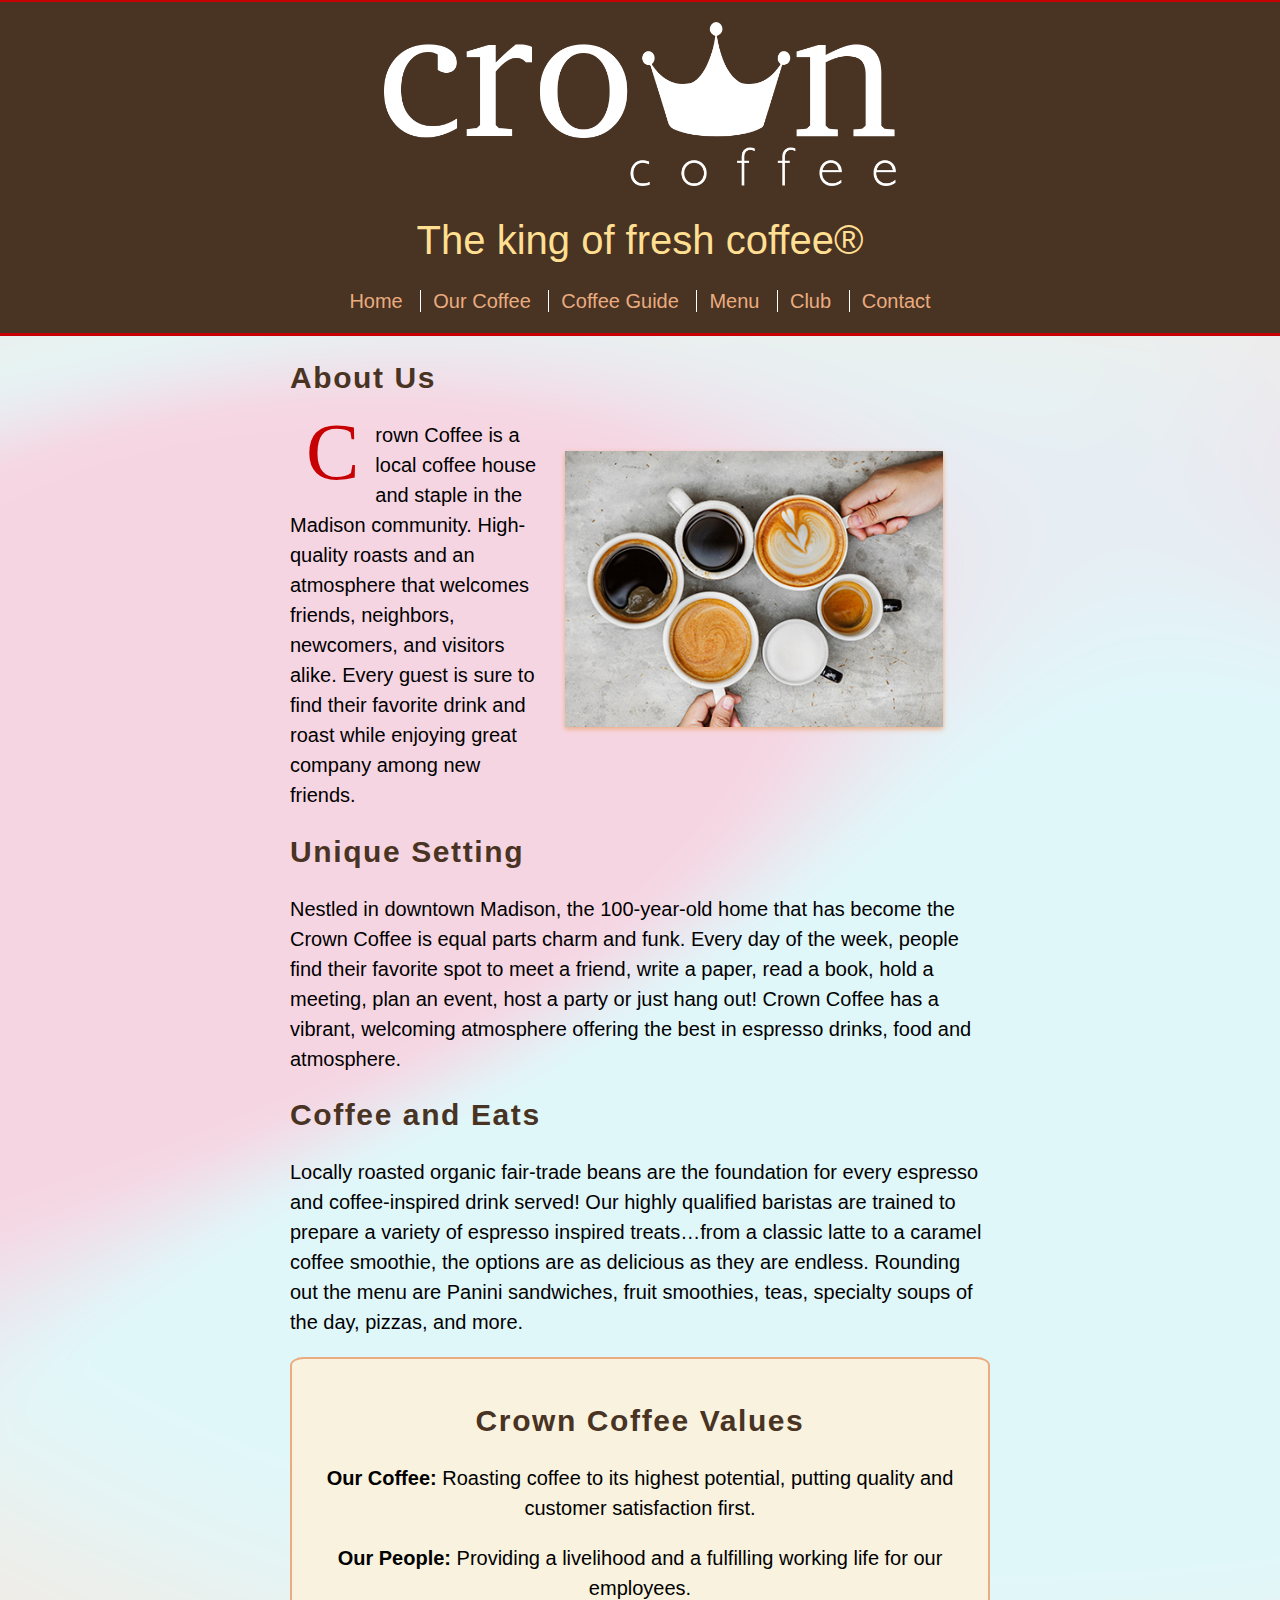
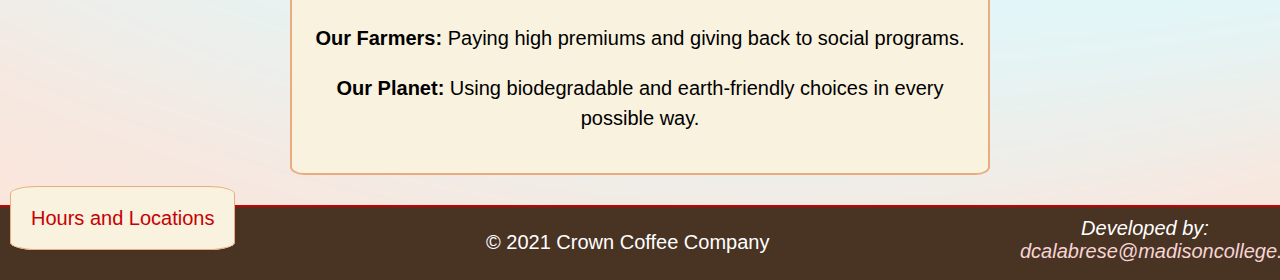
<file: index.html>
<!DOCTYPE html>
<!--
Author: David Calabrese
Date: 01/20/2021
-->
<!-- prettier-ignore -->
<html lang="en">
    <head>
        <meta charset="utf-8" />
        <link rel="stylesheet" href="styleSheets/main.css" />
        <link rel="stylesheet" href="styleSheets/index.css" />
        <title>Crown Coffee</title>
    </head>

    <body>

        <header>
            <img src="images/crownCoffeeLogo_white.png" alt="Crown Coffee Logo" />
            <h1>The king of fresh coffee&reg;</h1>

            <nav>
                <a href="index.html">Home</a>  
                <a href="coffee.html">Our Coffee</a>  
                <a href="coffeeguide.html">Coffee Guide</a>  
                <a href="menu.html">Menu</a>  
                <a href="club.html">Club</a> 
                <a href="contact.html">Contact</a>
            </nav>
        </header>

        <main>

            <div class="image-frame">
                <img src="images/coffeeMugs.jpg" alt="coffee mugs" />
            </div>

            <article>
                <h2>About Us</h2>
                <p class="lead"> Crown Coffee is a local coffee house and staple in the Madison community. High-quality roasts and an atmosphere that welcomes friends, neighbors, newcomers, and visitors alike. Every guest is sure to find their favorite drink and roast while enjoying great company among new
                    friends.</p>
            </article>

            <article>
                <h2>Unique Setting</h2>
                <p> Nestled in downtown Madison, the 100-year-old home that has become the Crown Coffee is equal parts charm and funk. Every day of the week, people find their favorite spot to meet a friend, write a paper, read a book, hold a meeting, plan an event, host a party or just hang out! Crown Coffee has a vibrant, welcoming atmosphere offering the best in espresso drinks, food and atmosphere.</p>
            </article>

            <article>
                <h2>Coffee and Eats</h2>
                <p> Locally roasted organic fair-trade beans are the foundation for every espresso and coffee-inspired drink served! Our highly qualified baristas are trained to prepare a variety of espresso inspired treats…from a classic latte to a caramel coffee smoothie, the options are as delicious as they are endless. Rounding out the menu are Panini sandwiches, fruit smoothies, teas, specialty soups of the day, pizzas, and more.</p>
            </article>

            <aside id="values">
                <h2>Crown Coffee Values</h2>
                <p><strong>Our Coffee:</strong> Roasting coffee to its highest potential, putting quality and customer satisfaction first.</p>
                <p><strong>Our People:</strong> Providing a livelihood and a fulfilling working life for our employees.</p>
                <p><strong>Our Farmers:</strong> Paying high premiums and giving back to social programs.</p>
                <p><strong>Our Planet:</strong> Using biodegradable and earth-friendly choices in every possible way.</p>
            </aside>
        </main>

        <footer>
            
          <div id="hours-box">
            <a href="contact.html" id="hours">Hours and Locations</a>
          </div>
          <p>&copy; 2021 Crown Coffee Company</p>
          <address>Developed by:
              <a href="mailto:dcalabrese@madisoncollege.edu">
                  dcalabrese@madisoncollege.edu</a>
          </address>
        </footer>
    </body>
</html>
</file>
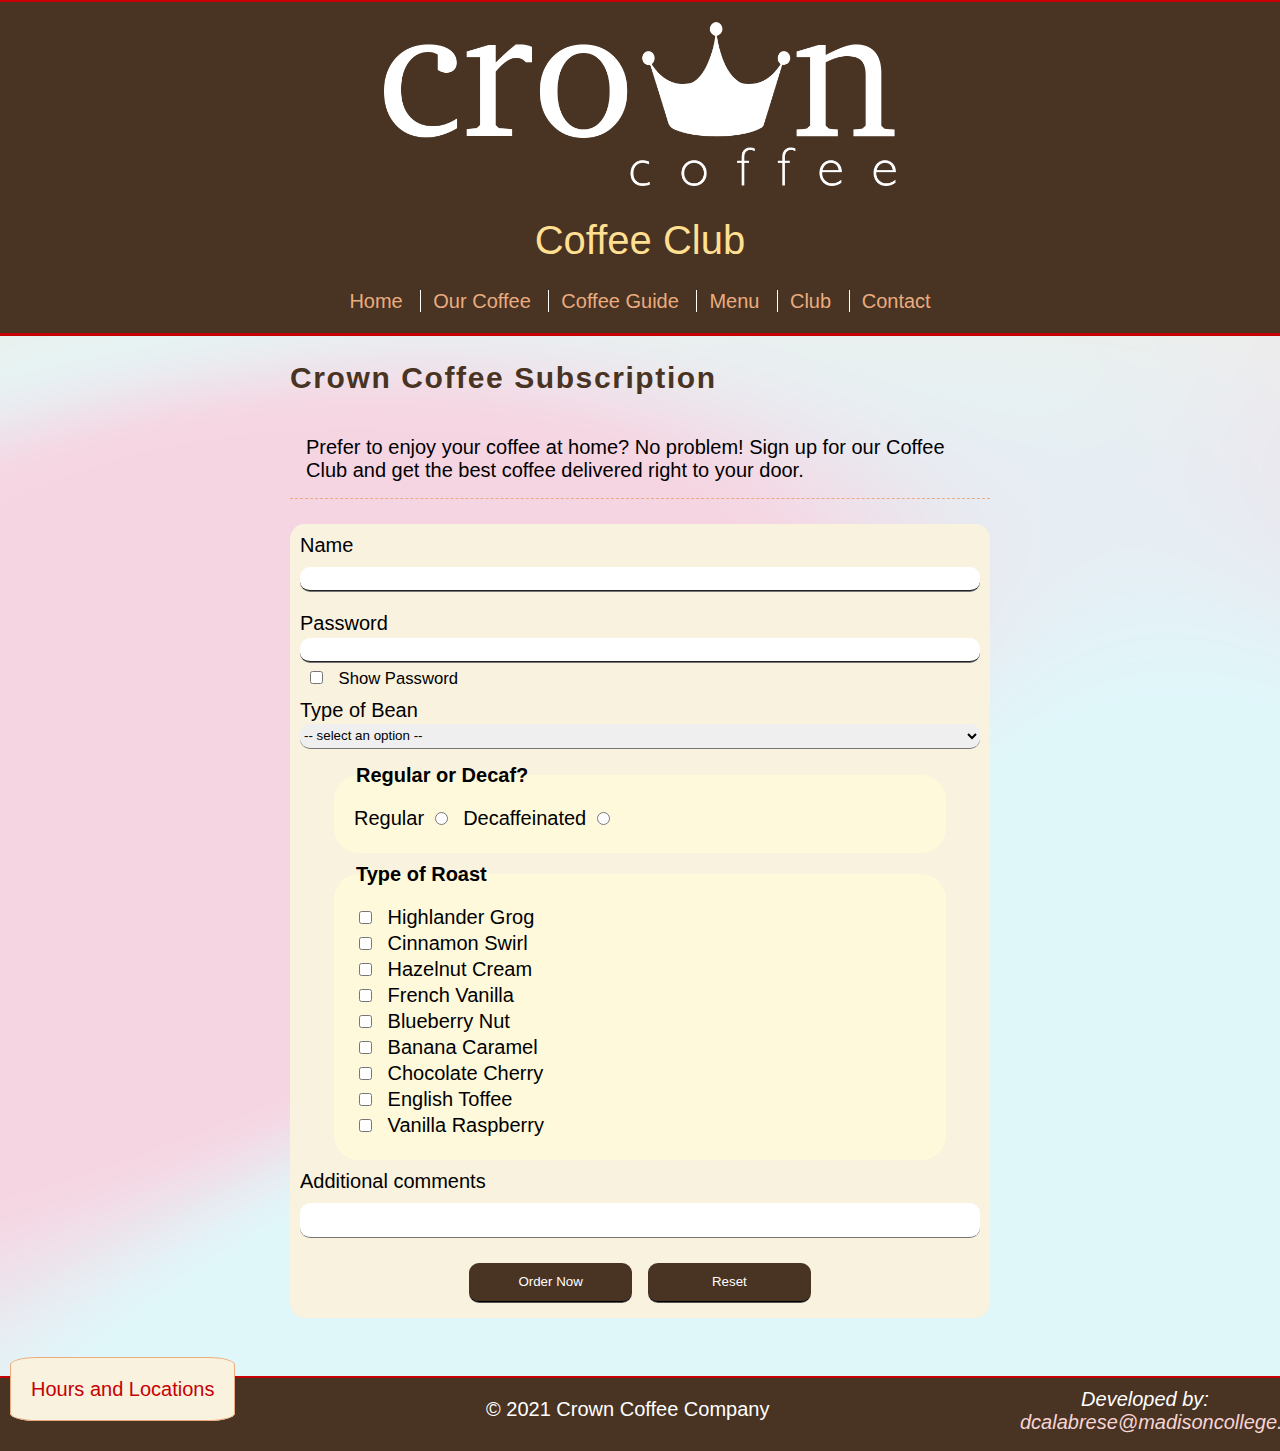
<file: club.html>
<!DOCTYPE html>
<!--
Author: David Calabrese
Date: 01/20/2021
-->
<!-- prettier-ignore -->
<html lang="en">
    <head>
        <meta charset="utf-8" />
        <link rel="stylesheet" href="styleSheets/utilities.css" />
        <link rel="stylesheet" href="styleSheets/main.css" />
        <link rel="stylesheet" href="styleSheets/club.css" />
        <script src="js/script.js"></script>
        <title>Join Our Coffee Club</title>
    </head>

    <body>

        <header>
            <img
                src="images/crownCoffeeLogo_white.png"
                alt="Crown Coffee Logo"/>
            <h1>Coffee Club</h1>

            <nav>
                <a href="index.html">Home</a> 
                <a href="coffee.html">Our Coffee</a> 
                <a href="coffeeguide.html">Coffee Guide</a> 
                <a href="menu.html">Menu</a> 
                <a href="club.html">Club</a> 
                <a href="contact.html">Contact</a>
            </nav>
        </header>

        <main>

            <section>
                <h2>Crown Coffee Subscription</h2>
                <p> Prefer to enjoy your coffee at home? No problem! Sign up for
                    our Coffee Club and get the best coffee delivered right to
                    your door.</p>
            </section>
            <form   action="http://itins3.madisoncollege.edu/echo.php"
                    method="post"
                    class="form">
                <label>Name
                    <input  type="text"
                            id="name"
                            name="name"
                            class="input"
                            required
                            autocomplete="off"/>
                </label>
                <label>Password
                    <input  type="password"
                            name="password"
                            class="input"
                            id="password"
                            minlength="8"
                            maxlength="25"
                            required
                            autocomplete="off"/>
                </label>
                <label>
                    <input  type="checkbox"
                            onclick="togglePasswordVisibility()"
                            id="toggle" /> <small>Show Password</small><br/>
                </label>
                <label>Type of Bean
                    <select name="bean-type">
                        <option disabled selected value>
                            -- select an option --
                        </option>
                        <option value="grounds">Grounds</option>
                        <option value="whole">Whole</option>
                        <option value="rounds">Rounds</option>
                    </select>
                </label>

                <fieldset>
                    <legend>Regular or Decaf?</legend>
                    <label>Regular
                        <input  type="radio"
                                name="reg-decaf"
                                value="regular"/>
                    </label>
                    <label>Decaffeinated
                        <input  type="radio"
                                name="reg-decaf"
                                value="decaf"/>
                    </label>
                </fieldset>

                <fieldset>
                    <legend>Type of Roast</legend>
                    <label>
                        <input  type="checkbox"
                                name="roast-type-1"
                                value="highlander-grog"/>
                                Highlander Grog
                    </label><br />
                    <label>
                        <input  type="checkbox"
                                name="roast-type-2"
                                value="cinnamon-swirl"/>
                                Cinnamon Swirl
                    </label><br />
                    <label>
                        <input  type="checkbox"
                                name="roast-type-3"
                                value="hazelnut-cream"/>
                                Hazelnut Cream
                    </label><br />
                    <label>
                        <input  type="checkbox"
                                name="roast-type-4"
                                value="french-vanilla"/>
                                French Vanilla
                    </label><br />
                    <label>
                        <input  type="checkbox"
                                name="roast-type-5"
                                value="blueberry-nut"/>
                                Blueberry Nut
                    </label><br />
                    <label>
                        <input  type="checkbox"
                                name="roast-type-6"
                                value="banana-caramel"/>
                                Banana Caramel
                    </label><br />
                    <label>
                        <input  type="checkbox"
                                name="roast-type-7"
                                value="chocolate-cherry"/>
                                Chocolate Cherry
                    </label><br />
                    <label>
                        <input  type="checkbox"
                                name="roast-type-8"
                                value="english-toffee"/>
                                English Toffee
                    </label><br />
                    <label>
                        <input  type="checkbox"
                                name="roast-type-9"
                                value="vanilla-raspberry"/>
                                Vanilla Raspberry
                    </label><br />
                </fieldset>
                <label>Additional comments
                    <textarea   name="comments"
                                cols="30"
                                rows="2"
                                class="input"
                                placeholder="Please be nice.">
                    </textarea>
                </label>

                <div class="btn-container">
                    <input type="submit" value="Order Now" class="btn" />
                    <input type="reset" value="Reset" class="btn" />
                </div>
            </form><br />
        </main>

        <footer>

            <div id="hours-box">
              <a href="contact.html" id="hours">Hours and Locations</a>
            </div>
            <p>&copy; 2021 Crown Coffee Company</p>
            <address>Developed by:
                <a href="mailto:dcalabrese@madisoncollege.edu">
                    dcalabrese@madisoncollege.edu</a>
            </address>
          </footer>
    </body>
</html>
</file>
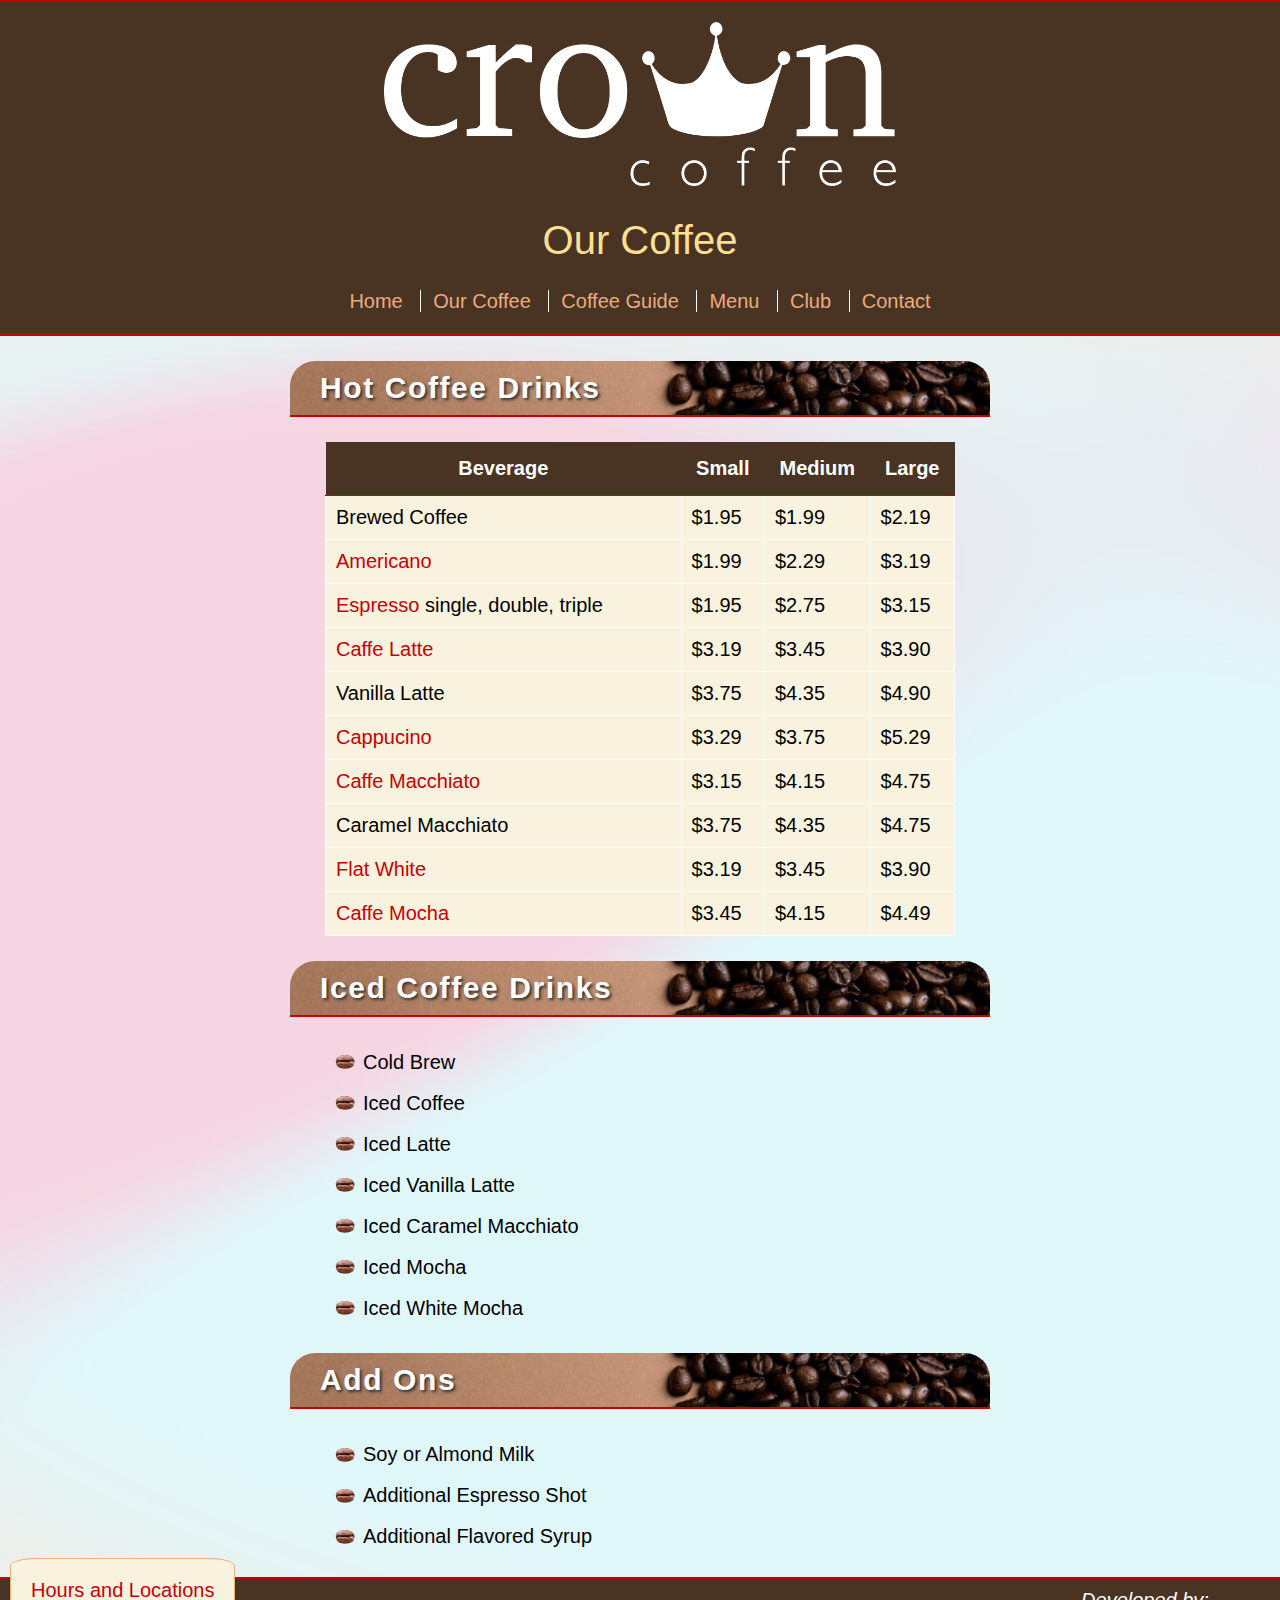
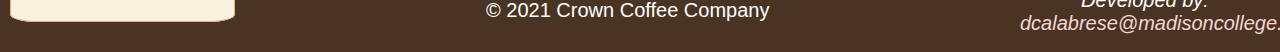
<file: coffee.html>
<!DOCTYPE html>
<!--
Author: David Calabrese
Date: 01/20/2021
-->
<!-- prettier-ignore -->
<html lang="en">

    <head>
        <meta charset="utf-8" />
        <link rel="stylesheet" href="styleSheets/main.css">
        <link rel="stylesheet" href="styleSheets/coffee.css">
        <title>Our Coffee</title>
    </head>

    <body>

        <header>
            <img src="images/crownCoffeeLogo_white.png" alt="Crown Coffee Logo" />
            <h1>Our Coffee</h1>

            <nav>
                <a href="index.html">Home</a> 
                <a href="coffee.html">Our Coffee</a> 
                <a href="coffeeguide.html">Coffee Guide</a> 
                <a href="menu.html">Menu</a> 
                <a href="club.html">Club</a> 
                <a href="contact.html">Contact</a>
            </nav>
        </header>

        <main>

            <section>
                <h2>Hot Coffee Drinks</h2>
                <table>
                    <tr>
                        <th class="beverage">Beverage</th>
                        <th class="size">Small</th>
                        <th class="size">Medium</th>
                        <th class="size large">Large</th>
                    </tr>
                    <tr>
                        <td>Brewed Coffee</td>
                        <td>$1.95</td>
                        <td>$1.99</td>
                        <td>$2.19</td>
                    </tr>
                    <tr>
                        <td><a href="coffeeguide.html#americano">Americano</a></td>
                        <td>$1.99</td>
                        <td>$2.29</td>
                        <td>$3.19</td>
                    </tr>
                    <tr>
                        <td><a href="coffeeguide.html#espresso">Espresso</a> single, double, triple</td>
                        <td>$1.95</td>
                        <td>$2.75</td>
                        <td>$3.15</td>
                    </tr>
                    <tr>
                        <td><a href="coffeeguide.html#caffe-latte">Caffe Latte</a></td>
                        <td>$3.19</td>
                        <td>$3.45</td>
                        <td>$3.90</td>
                    </tr>
                    <tr>
                        <td>Vanilla Latte</td>
                        <td>$3.75</td>
                        <td>$4.35</td>
                        <td>$4.90</td>
                    </tr>
                    <tr>
                        <td><a href="coffeeguide.html#cappuccino">Cappucino</a></td>
                        <td>$3.29</td>
                        <td>$3.75</td>
                        <td>$5.29</td>
                    </tr>
                    <tr>
                        <td><a href="coffeeguide.html#macchiato">Caffe Macchiato</a></td>
                        <td>$3.15</td>
                        <td>$4.15</td>
                        <td>$4.75</td>
                    </tr>
                    <tr>
                        <td>Caramel Macchiato</td>
                        <td>$3.75</td>
                        <td>$4.35</td>
                        <td>$4.75</td>
                    </tr>
                    <tr>
                        <td><a href="coffeeguide.html#flat-white">Flat White</a></td>
                        <td>$3.19</td>
                        <td>$3.45</td>
                        <td>$3.90</td>
                    </tr>
                    <tr>
                        <td><a href="coffeeguide.html#caffe-mocha">Caffe Mocha</a></td>
                        <td>$3.45</td>
                        <td>$4.15</td>
                        <td>$4.49</td>
                    </tr>
                </table>
            </section>

            <section>
                <h2>Iced Coffee Drinks</h2>
                <ul>
                    <li>Cold Brew</li>
                    <li>Iced Coffee</li>
                    <li>Iced Latte</li>
                    <li>Iced Vanilla Latte</li>
                    <li>Iced Caramel Macchiato</li>
                    <li>Iced Mocha</li>
                    <li>Iced White Mocha</li>
                </ul>
            </section>
            
            <section>
                <h2>Add Ons</h2>
                <ul>
                    <li>Soy or Almond Milk</li>
                    <li>Additional Espresso Shot</li>
                    <li>Additional Flavored Syrup</li>
                </ul>
            </section>
        </main>

        <footer>
            
            <div id="hours-box">
              <a href="contact.html" id="hours">Hours and Locations</a>
            </div>
            <p>&copy; 2021 Crown Coffee Company</p>
            <address>Developed by:
                <a href="mailto:dcalabrese@madisoncollege.edu">
                    dcalabrese@madisoncollege.edu</a>
            </address>
          </footer>
    </body>
</html>
</file>
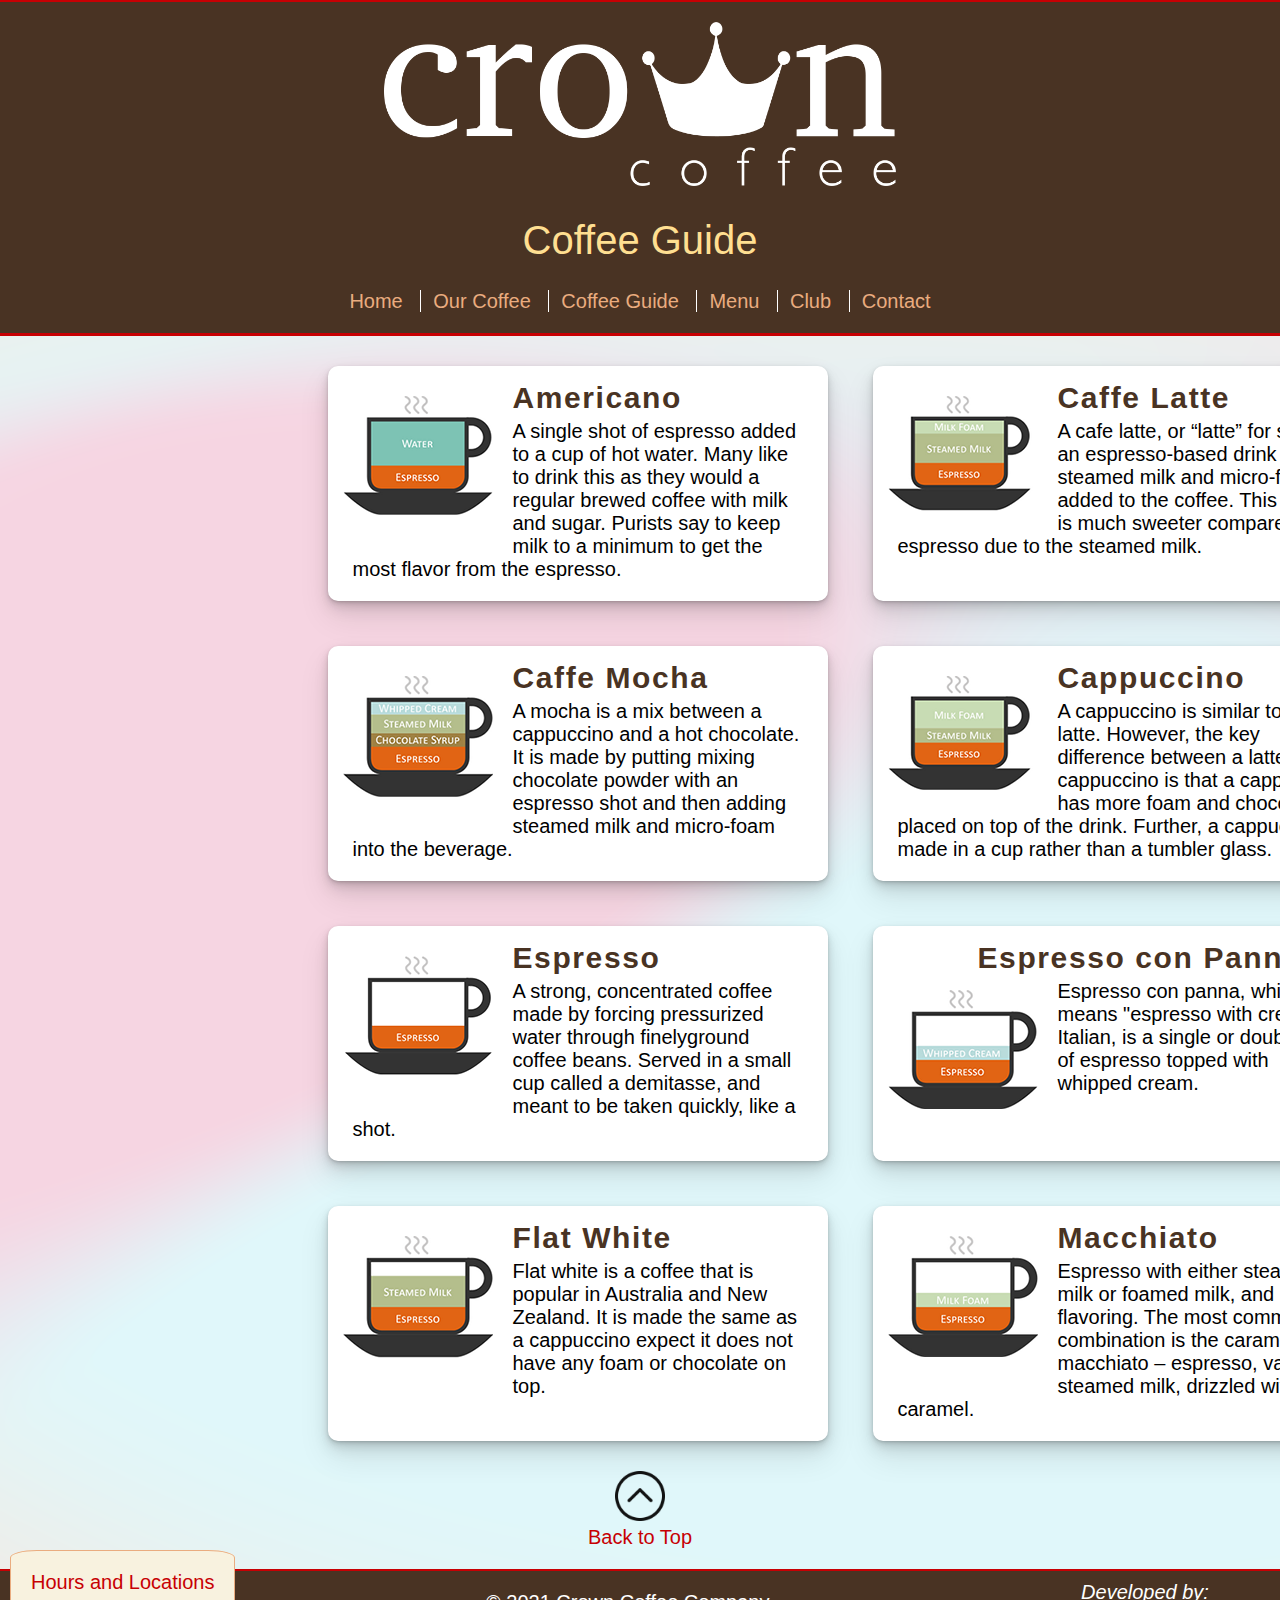
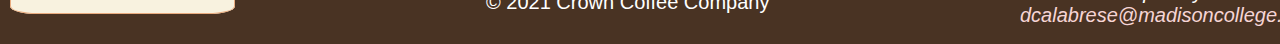
<file: coffeeguide.html>
<!DOCTYPE html>
<!--
Author: David Calabrese
Date: 01/20/2021
-->
<!-- prettier-ignore -->
<html lang="en">
    <head>
        <meta charset="utf-8" />
        <link rel="stylesheet" href="styleSheets/main.css" />
        <link rel="stylesheet" href="styleSheets/coffeeGuide.css" />
        <title>Coffee Guide</title>
    </head>

    <body id="top">

        <header>
            <img src="images/crownCoffeeLogo_white.png" alt="Crown Coffee Logo" />
            <h1>Coffee Guide</h1>

            <nav>
                <a href="index.html">Home</a>  
                <a href="coffee.html">Our Coffee</a>  
                <a href="coffeeguide.html">Coffee Guide</a>  
                <a href="menu.html">Menu</a>  
                <a href="club.html">Club</a> 
                <a href="contact.html">Contact</a>
            </nav>
        </header>

        <main>

            <div class="container">

                <article id="americano">
                    <h2>Americano</h2>
                    <img src="images/americano.png" alt="Americano" />
                    <p>A single shot of espresso added to a cup of hot water. Many like to drink this as they would a regular brewed coffee with milk and sugar. Purists say to keep milk to a minimum to get the most flavor from the espresso.</p>
                </article>

                <article id="caffe-latte">
                    <h2>Caffe Latte</h2>
                    <img src="images/caffeLatte.png" alt="Caffe Latte" />
                    <p>A cafe latte, or “latte” for short, is an espresso-based drink with steamed milk and micro-foam added to the coffee. This coffee is much sweeter compared to espresso due to the steamed milk.</p>
                </article>

                <article id="caffe-mocha">
                    <h2>Caffe Mocha</h2>
                    <img src="images/caffeMocha.png" alt="Caffe Mocha" />
                    <p>A mocha is a mix between a cappuccino and a hot chocolate. It is made by putting mixing chocolate powder with an espresso shot and then adding steamed milk and micro-foam into the beverage.</p>
                </article>

                <article id="cappuccino">
                    <h2>Cappuccino</h2>
                    <img src="images/cappuccino.png" alt="Cappuccino" />
                    <p>A cappuccino is similar to a latte. However, the key difference between a latte and cappuccino is that a cappuccino has more foam and chocolate placed on top of the drink. Further, a cappuccino is made in a cup rather than a tumbler glass.</p>
                </article>

                <article id="espresso">
                    <h2>Espresso</h2>
                    <img src="images/espresso.png" alt="Espresso" />
                    <p>A strong, concentrated coffee made by forcing pressurized water through finelyground coffee beans. Served in a small cup called a demitasse, and meant to be taken quickly, like a shot.</p>
                </article>

                <article id="espresso-con-panna">
                    <h2 id="espresso-con-panna-h2">Espresso con Panna</h2>
                    <img src="images/espressoConPanna.png" 
                         alt="Espresso con Panna" 
                         id="espresso-con-panna-img"/>
                    <p>Espresso con panna, which means "espresso with cream" in Italian, is a single or double shot of espresso topped with whipped cream.</p>
                </article>

                <article id="flat-white">
                    <h2>Flat White</h2>
                    <img src="images/flatWhite.png" alt="Flat White" />
                    <p>Flat white is a coffee that is popular in Australia and New Zealand. It is made the same as a cappuccino expect it does not have any foam or chocolate on top.</p>
                </article>

                <article id="macchiato">
                    <h2>Macchiato</h2>
                    <img src="images/macchiato.png" alt="Macchiato" />
                    <p>Espresso with either steamed milk or foamed milk, and flavoring. The most common combination is the caramel macchiato – espresso, vanilla, steamed milk, drizzled with caramel.</p>
                </article>
             </div> <!--container class -->
                
            <div class="back-to-top">
                <a href="#top" id="back-to-top-button">
                    <img  src="images/backToTop.png" 
                          alt="Back to top arrow" 
                          id="arrow" />
                    <br />Back to Top</a>
            </div>
        </main>

        <footer>
            
            <div id="hours-box">
              <a href="contact.html" id="hours">Hours and Locations</a>
            </div>
            <p>&copy; 2021 Crown Coffee Company</p>
            <address>Developed by:
                <a href="mailto:dcalabrese@madisoncollege.edu">
                    dcalabrese@madisoncollege.edu</a>
            </address>
          </footer>
    </body>
</html>
</file>
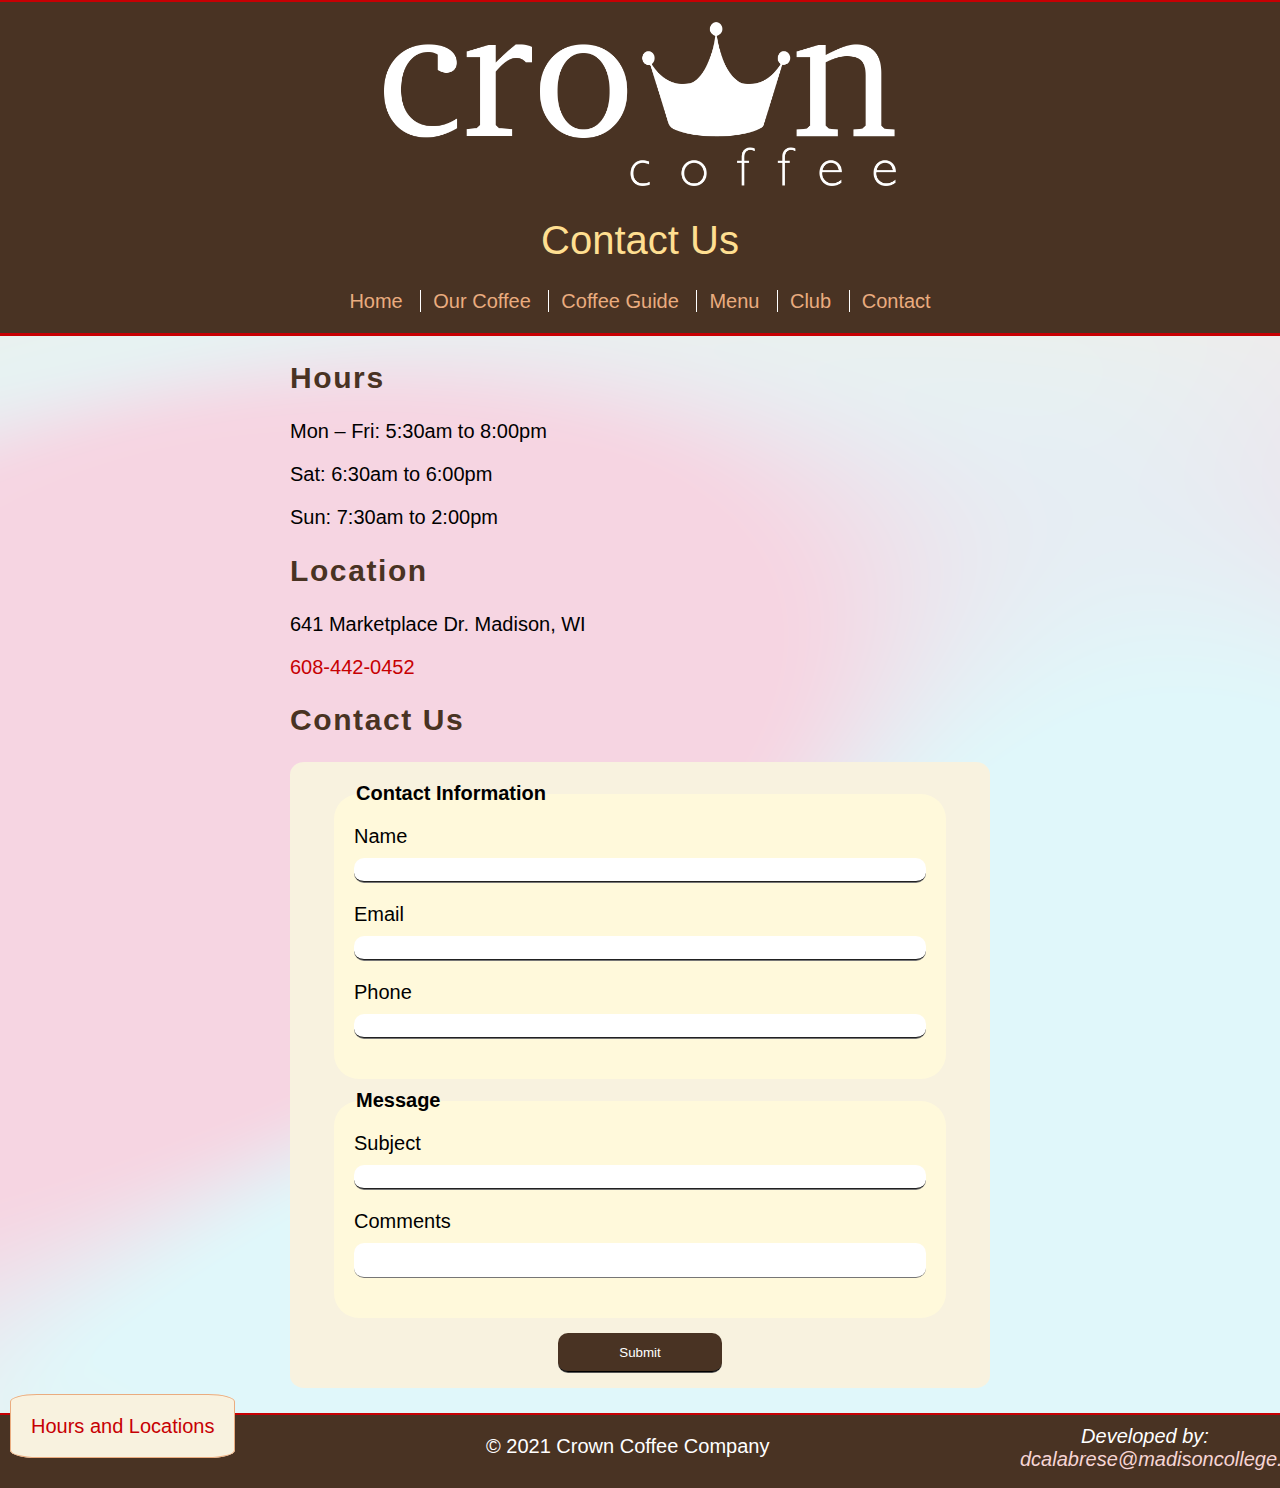
<file: contact.html>
<!DOCTYPE html>
<!--
Author: David Calabrese
Date: 01/20/2021
-->
<!-- prettier-ignore -->
<html lang="en">
    <head>
        <meta charset="utf-8" />
        <link rel="stylesheet" href="styleSheets/utilities.css" />
        <link rel="stylesheet" href="styleSheets/main.css" />
        <link rel="stylesheet" href="styleSheets/contact.css" />
        <title>Contact Us</title>
    </head>

    <body>

        <header>
            <img src="images/crownCoffeeLogo_white.png"
                 alt="Crown Coffee Logo"/>
            <h1>Contact Us</h1>

            <nav>
                <a href="index.html">Home</a> 
                <a href="coffee.html">Our Coffee</a> 
                <a href="coffeeguide.html">Coffee Guide</a> 
                <a href="menu.html">Menu</a> 
                <a href="club.html">Club</a> 
                <a href="contact.html">Contact</a>
            </nav>
        </header>

        <main>

            <section>
                <h2>Hours</h2>
                <p>Mon – Fri: 5:30am to 8:00pm</p>
                <p>Sat: 6:30am to 6:00pm</p>
                <p>Sun: 7:30am to 2:00pm</p>
            </section>

            <section>
                <h2>Location</h2>
                <p>641 Marketplace Dr. Madison, WI</p>
                <a href="tel:608-442-0452">608-442-0452</a>
            </section>

            <section>
                <h2>Contact Us</h2>
                <form action="http://itins3.madisoncollege.edu/echo.php"
                      method="post"
                      class="form">

                    <fieldset>
                        <legend>Contact Information</legend>
                        <label>Name
                            <input  type="text"
                                    id="name"
                                    name="name"
                                    class="input"
                                    required
                                    autocomplete="off"/>
                                    
                        </label>
                        <label>Email
                            <input  type="email"
                                    id="email"
                                    name="email"
                                    class="input"
                                    required
                                    autocomplete="off"/>
                        </label>
                        <label>Phone
                            <input  type="tel"
                                    id="phone"
                                    name="phone"
                                    class="input"
                                    autocomplete="off"/>
                        </label>
                    </fieldset>

                    <fieldset>
                        <legend>Message</legend>
                        <label>Subject
                            <input  type="text"
                                    id="subject"
                                    name="subject"
                                    class="input"
                                    required/>
                        </label>
                        <label>Comments
                            <textarea   name="message"
                                        id="comments"
                                        cols="30"
                                        rows="2"
                                        class="input"
                                        required>
                            </textarea>
                        </label>
                    </fieldset>

                    <div class="btn-container">
                        <input type="submit" value="Submit" class="btn" />
                    </div>
                </form>
            </section>
        </main>

        <footer>

            <div id="hours-box">
              <a href="contact.html" id="hours">Hours and Locations</a>
            </div>
            <p>&copy; 2021 Crown Coffee Company</p>
            <address>Developed by:
                <a href="mailto:dcalabrese@madisoncollege.edu">
                    dcalabrese@madisoncollege.edu</a>
            </address>
        </footer>
    </body>
</html>
</file>
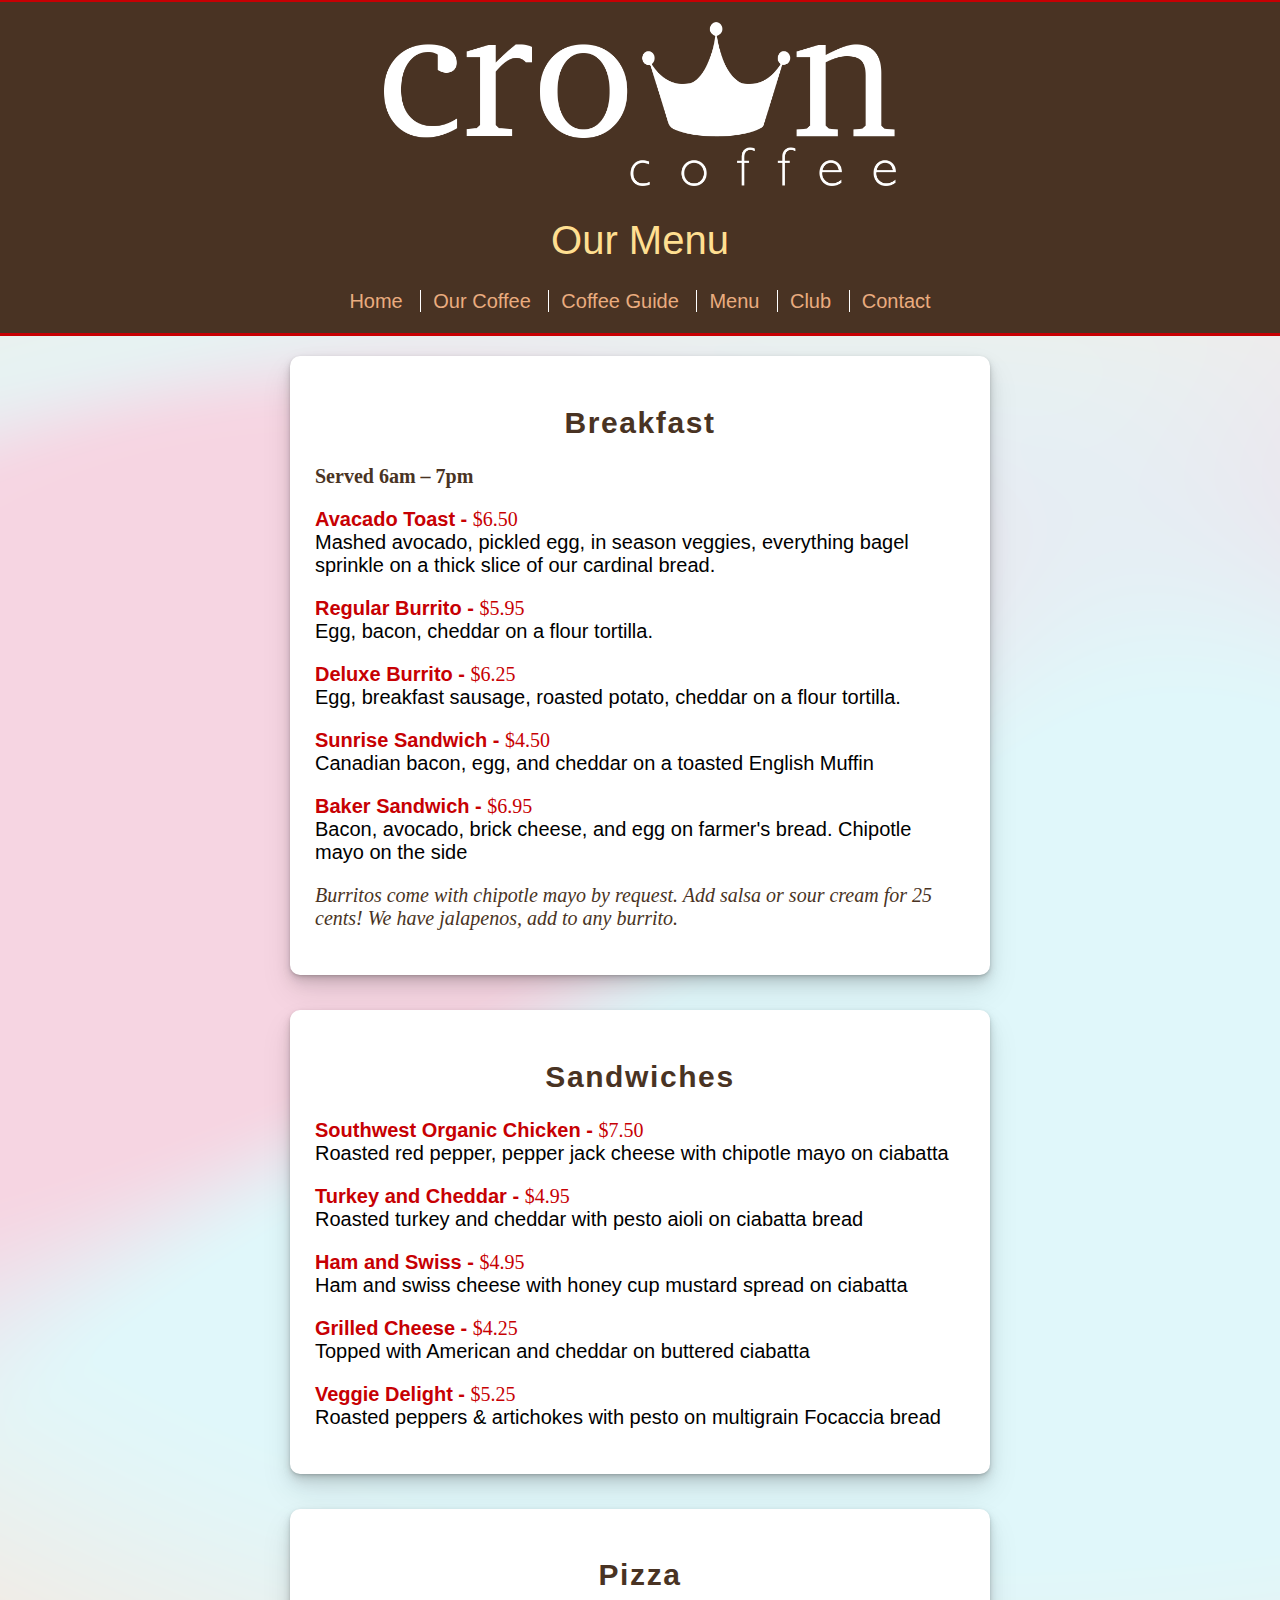
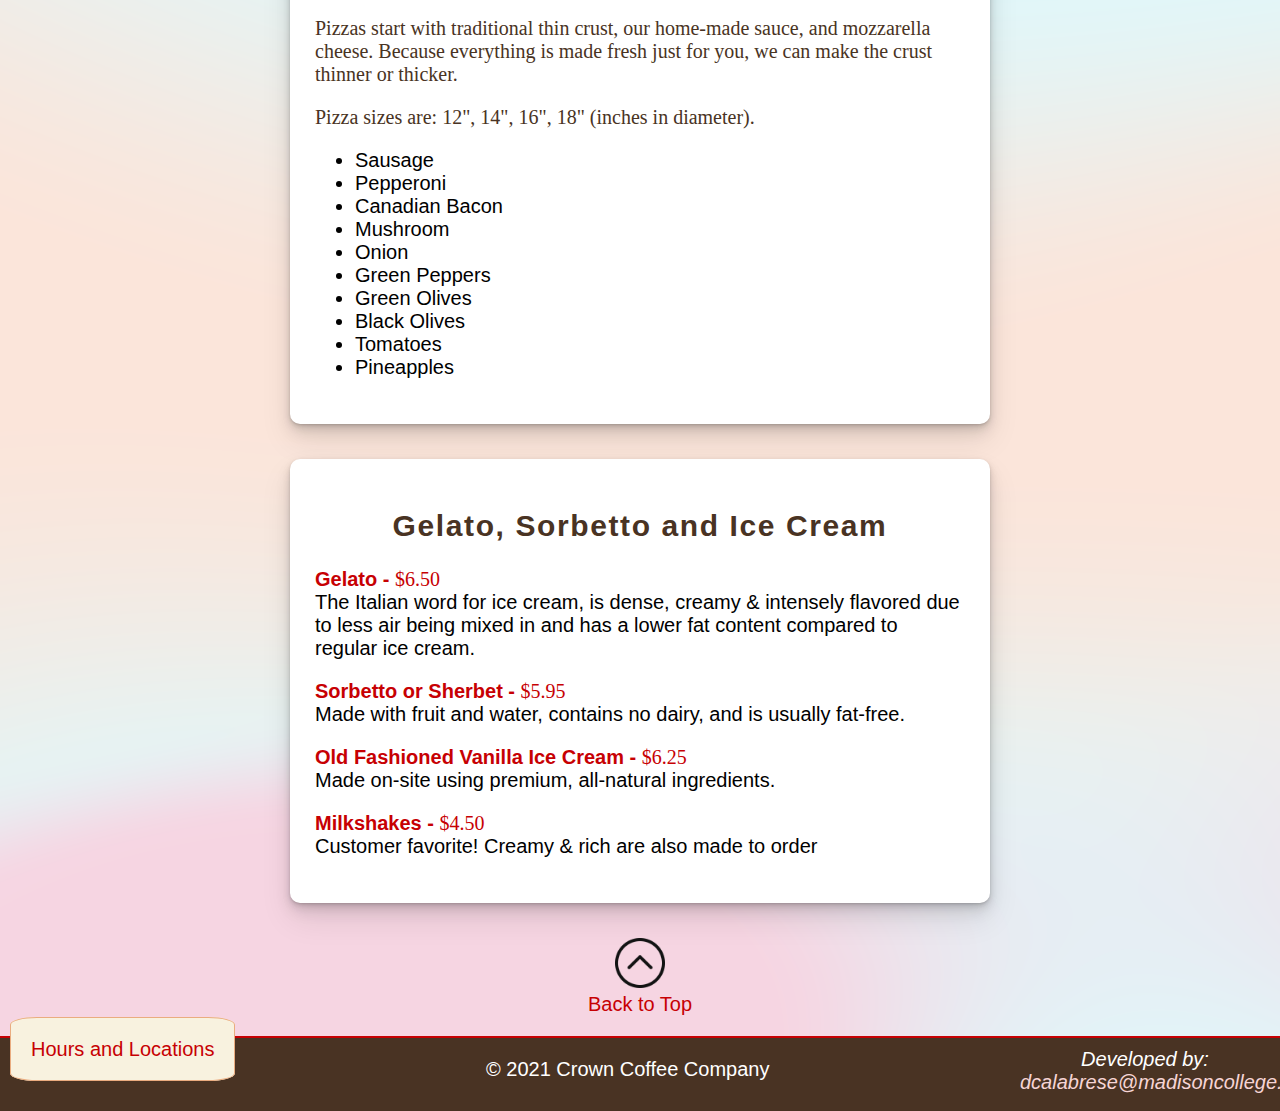
<file: menu.html>
<!DOCTYPE html>
<!--
Author: David Calabrese
Date: 01/20/2021
-->
<!-- prettier-ignore -->
<html lang="en">
    <head>
        <meta charset="utf-8" />
        <link rel="stylesheet" href="styleSheets/main.css" />
        <link rel="stylesheet" href="styleSheets/menu.css" />
        <title>Our Menu</title>
    </head>

    <body id="top">

        <header>
            <img src="images/crownCoffeeLogo_white.png" alt="Crown Coffee Logo" />
            <h1>Our Menu</h1>

            <nav>
                <a href="index.html">Home</a>  
                <a href="coffee.html">Our Coffee</a>  
                <a href="coffeeguide.html">Coffee Guide</a>  
                <a href="menu.html">Menu</a>  
                <a href="club.html">Club</a> 
                <a href="contact.html">Contact</a>
            </nav>
        </header>

        <main>

            <section>
                <h2>Breakfast</h2>
                <p class="hours"><strong>Served 6am – 7pm</strong></p>
                <dl>
                    <dt>Avacado Toast - <span class="price">$6.50</span></dt>
                    <dd>Mashed avocado, pickled egg, in season veggies, everything bagel sprinkle on a thick slice of our cardinal bread.</dd>
                    <dt>Regular Burrito - <span class="price">$5.95</span></dt>
                    <dd>Egg, bacon, cheddar on a flour tortilla.</dd>
                    <dt>Deluxe Burrito - <span class="price">$6.25</span></dt>
                    <dd>Egg, breakfast sausage, roasted potato, cheddar on a flour tortilla.</dd>
                    <dt>Sunrise Sandwich - <span class="price">$4.50</span></dt>
                    <dd>Canadian bacon, egg, and cheddar on a toasted English Muffin</dd>
                    <dt>Baker Sandwich - <span class="price">$6.95</span></dt>
                    <dd>Bacon, avocado, brick cheese, and egg on farmer's bread. Chipotle mayo on the side</dd>
                </dl>
                <p><i>Burritos come with chipotle mayo by request. Add salsa or sour cream for 25 cents! We have jalapenos, add to any burrito.</i></p>
            </section>

            <section>
                <h2>Sandwiches</h2>
                <dl>
                    <dt>Southwest Organic Chicken - <span class="price">$7.50</span></dt>
                    <dd>Roasted red pepper, pepper jack cheese with chipotle mayo on ciabatta</dd>
                    <dt>Turkey and Cheddar - <span class="price">$4.95</span></dt>
                    <dd>Roasted turkey and cheddar with pesto aioli on ciabatta bread</dd>
                    <dt>Ham and Swiss - <span class="price">$4.95</span></dt>
                    <dd>Ham and swiss cheese with honey cup mustard spread on ciabatta</dd>
                    <dt>Grilled Cheese - <span class="price">$4.25</span></dt>
                    <dd>Topped with American and cheddar on buttered ciabatta</dd>
                    <dt>Veggie Delight - <span class="price">$5.25</span></dt>
                    <dd>Roasted peppers & artichokes with pesto on multigrain Focaccia bread</dd>
                </dl>
            </section>

            <section>
                <h2>Pizza</h2>
                <p>Pizzas start with traditional thin crust, our home-made sauce, and mozzarella cheese. Because everything is made fresh just for you, we can make the crust thinner or thicker.</p>
                <p>Pizza sizes are: 12", 14", 16", 18" (inches in diameter).</p>
                <ul>
                    <li>Sausage</li>
                    <li>Pepperoni</li>
                    <li>Canadian Bacon</li>
                    <li>Mushroom</li>
                    <li>Onion</li>
                    <li>Green Peppers</li>
                    <li>Green Olives</li>
                    <li>Black Olives</li>
                    <li>Tomatoes</li>
                    <li>Pineapples</li>
                </ul>
            </section>

            <section>
                <h2>Gelato, Sorbetto and Ice Cream</h2>
                <dl>
                    <dt>Gelato - <span class="price">$6.50</span></dt>
                    <dd>The Italian word for ice cream, is dense, creamy & intensely flavored due to less air being mixed in and has a lower fat content compared to regular ice cream.</dd>
                    <dt>Sorbetto or Sherbet - <span class="price">$5.95</span></dt>
                    <dd>Made with fruit and water, contains no dairy, and is usually fat-free.</dd>
                    <dt>Old Fashioned Vanilla Ice Cream - <span class="price">$6.25</span></dt>
                    <dd>Made on-site using premium, all-natural ingredients.</dd>
                    <dt>Milkshakes - <span class="price">$4.50</span></dt>
                    <dd>Customer favorite! Creamy & rich are also made to order</dd>
                </dl>
            </section>

            <div class="back-to-top">
                <a href="#top" id="back-to-top-button">
                    <img  src="images/backToTop.png" 
                          alt="Back to top arrow" 
                          id="arrow" />
                    <br />Back to Top</a>
            </div>
        </main>

        <footer>
            
            <div id="hours-box">
              <a href="contact.html" id="hours">Hours and Locations</a>
            </div>
            <p>&copy; 2021 Crown Coffee Company</p>
            <address>Developed by:
                <a href="mailto:dcalabrese@madisoncollege.edu">
                    dcalabrese@madisoncollege.edu</a>
            </address>
          </footer>
    </body>
</html>
</file>
<file: styleSheets/main.css>
:root {
    --dark-background: #493323;
    --light-background: #f8f2df;
    --fieldset-background: #fff9db;
    --accent-primary: #c70003; 
    --accent-secondary: #eaac7f;
    --h1-color: #ffdf91;
    --links-visited: #5fc2ff;
    --links-hover: #fffd70;
    --input-focus: #faf5f5;
    --card-box-shadow:  0 1px 2px rgba(0, 0, 0, .09),
                        0 2px 4px rgba(0, 0, 0, .09),
                        0 4px 8px rgba(0, 0, 0, .09),
                        0 8px 16px rgba(0, 0, 0, .09),
                        0 16px 32px rgba(0, 0, 0, .09);
    --card-box-shadow-hover:    0 1px 2px rgba(238, 216, 216, 0.09),
                                0 2px 4px rgba(233, 204, 204, 0.09),
                                0 4px 8px rgba(241, 217, 217, 0.212),
                                0 8px 16px rgba(245, 227, 227, 0.09),
                                0 16px 32px rgba(245, 223, 223, 0.09);
    
}
* { box-sizing: border-box;}
html { 
    scroll-behavior: smooth;
    font-size: 20px;
 }
nav * + * {
    border-left: 1px solid white;
}
nav a { padding: 0 12px;  }
body {
    font-family:'Gill Sans', 'Gill Sans MT', Calibri, 'Trebuchet MS', sans-serif;
    margin: 0; 
    box-sizing: border-box;
    background-image: url("../images/mesh-gradient.png");
}
main, main div {
    width: 60%;
    margin: auto;
    max-width: 700px;
}
header {
    background-color: var(--dark-background);
    color: #FFFFFF;
    text-align: center;
    padding: 1rem 0;
    border-top: 2px solid var(--accent-primary);
    border-bottom: 3px solid var(--accent-primary);
}
header img { width: 40%; }
h1, h2 { 
    color: var(--dark-background); 
    font-weight: normal;
}
h2 {
    font-weight: bold;
    letter-spacing: 0.08rem;
}
a {
    text-decoration: none;
    color: var(--accent-primary);
}
a:visited { color: var(--links-visited); }
a:hover {
    color: var(--links-hover);
    text-shadow: 3px 3px 10px var(--links-hover);
}
header h1 { color: var(--h1-color)}
header a { color: var(--accent-secondary); }
header a:visited { color: var(--links-visited); }
header a:hover {
    color: var(--links-hover);
    text-shadow: 2px 2px 5px var(--links-hover);
}
main { margin: 10px auto; }
footer {
    padding: 0 10px 15px 10px;
    background-color: var(--dark-background);
    color: #FFF;
    border-top: 2px solid var(--accent-primary);
    height: 85px;
}
footer p, footer address { 
    text-align: right;
    margin: 0;
    position: relative;
    top: -10px;
}
footer a { color: #f6d5d5; }
#hours {
    background-color: var(--light-background);
    padding: 1rem;
    border: 1px solid var(--accent-secondary);
    border-radius: 12%;
    width: 20%;
    color: #c70003;
}
#hours:hover { 
    border: 1px solid var(--accent-primary); 
    color: var(--dark-background);
}
#arrow { width: 50px; }
#back-to-top-button:hover { color: var(--links-visited);}

/* Media-queries */
@media (min-width: 1000px) {
    footer {
        display: flex;
        justify-content: space-between;
        height: 75px;
        margin-bottom: 0;
    }
    footer address, footer p {
        position: relative;
        top: 20px;
        height: 30px;
    }
    footer address { 
        width: 250px;
        text-align: center;
        top: 10px;
    }
}

@media (max-width: 600px) {
    main { width: 80%; }
    h2 { text-align: center;}
    nav { 
        display: flex;
        flex-direction: column;
        align-items: center;
    }
    nav * + * {
        width: 150px;
        border-left: 0;
        border-top: 1px solid white;
    }
    footer { height: 170px; }
    footer address{ 
        width: 50%;
        position: relative; 
        top: 30px;     
        right: 105px;
        text-align: center;
        margin: 0 20px 0 auto;
    }
    footer p {
        text-align: center;
        top: 20px;
    }
    #hours { padding: .75rem; }
    #hours-box { 
        text-align: center;
        position: relative;
        top: -15px;
        margin: 20px 0 0 0;
    }
}
</file>
<file: styleSheets/index.css>
p.lead::first-letter {
    font-family: "Brush Script MT", cursive;
    font-size: 4em;
    float: left;
    line-height: .6;
    margin: .1em .2em;
    color: var(--accent-primary)
}
p { line-height: 150%; }
.image-frame {
    margin: 90px 5px 25px 15px;
    float: right;
}
main img {
    width: 90%;
    box-shadow: 0 2px 5px var(--accent-secondary);
}
#values {
    text-align: center;
    background-color: var(--light-background);
    padding: 1rem;
    border: 2px solid var(--accent-secondary);
    border-radius: 2%;
    margin: 0 0 30px 0;
}
footer { clear: both; }

/* Media Queries */
@media screen and (max-width: 768px) {
    main {
        display: flex;
        flex-direction: column;
    }
    .image-frame {
        float: none;
        margin: 0 auto;
        width: 350px;
        order: 1;
        position: relative;
    }
    article:nth-of-type(1) { order: 0; }
    article:nth-of-type(2) { order: 2; }
    article:nth-of-type(3) { order: 3; }
    aside { order: 4; }
}
</file>
<file: styleSheets/utilities.css>
.btn {
    display: inline-block;
    background-color: var(--dark-background);
    color: #FFF;
    padding: 10px;
    border-radius: 10px;
    margin: 5px;
    width: 40%;
    height: 40px;
}
.btn-container { text-align: center; }
.btn:hover { 
    cursor: pointer;
    border: 2px solid var(--accent-primary); 
    color: var(--accent-primary);
    transform: scale(0.97);
}
.form {
    width: 100%;
    background-color: var(--light-background);
    border-radius: 2%;
    padding: .5rem;
    margin: 25px 0;
}
.input {
    margin: .5rem 0 1rem 0;
    display: block;
}
input, select, textarea {
    margin: 2px 0px 15px 0;
    display: block;
    border-radius: 10px;
    border-top-style: hidden;
    border-right-style: hidden;
    border-left-style: hidden;
    border-bottom-style: groove;
}
legend { font-weight: bold; }
fieldset {
    border-radius: 5px;
    padding: 1rem;
    width: 90%;
    margin: 10px auto;
    background-color: var(--fieldset-background);
    border: 0;
    border-radius: 25px;
}
textarea { 
    resize: none;
    outline: none;
    width: 100%;
}
input:focus, select:focus, textarea:focus  {
    background: rgb(242,240,253);
    background: linear-gradient(341deg,   rgba(242,240,253,1) 18%, 
                                        rgba(201,249,255,1) 39%, 
                                        rgba(251,251,229,1) 65%);
    outline: none;
}
#footer-nav {
    display: flex;
    justify-content: space-around;
    background-color: var(--dark-background);
    margin: 0;
}
</file>
<file: styleSheets/club.css>
section p {
    margin: 25px 0;
    padding: 16px;
    border-bottom: 1px dashed var(--accent-secondary);
}
input[id="name"], input[id="password"], select{ 
    width: 100%;
    height: 25px;
}
#password { margin: 3px 0}
#toggle { margin: 0px 10px 15px 10px; }
input[type="radio"], input[type="checkbox"] { 
    display: inline-block;
    margin: 2px 10px 8px 5px;
}

/* Media Queries */
@media (max-width: 600px) {
    .btn { width: 100%; }
    input[type="radio"] { margin: 0; }
}
</file>
<file: styleSheets/coffee.css>
h2 {
    background-image: url("../images/beansBanner.jpg");
    background-size: cover;
    color: #FFF;
    padding: 10px 0 10px 30px;
    border-radius: 25px 25px 0 0;
    border-bottom: 2px solid var(--accent-primary);
    text-shadow: 2px 2px 3px #333;
}
table {
    width: 90%;
    margin: auto;
    border-collapse: collapse;
}
td {
    border: 1px solid #FFF;
    padding: .5rem;
    background-color: var(--light-background);
}
th {
    background-color: var(--dark-background);
    color: #FFF;
    padding: 0.75rem;
    border-bottom: 1px solid var(--accent-primary)
}

/* applying border radius to individual cells so rounding is only around table corners */
.beverage { border-radius-top-left: 10px; }
.large { border-radius-top-right:10px; }
.middlecol { border-radius: 0; }
.size { width: 10%; }

/* Bean bullets */
li { 
    line-height: 2rem; 
    background: url(../images/coffee-bean-malerapaso.png) no-repeat left center transparent;
    list-style-type: none;
    margin: 0;
    padding: 0px 10px 1px 33px;
    vertical-align: middle;
}
a:hover { color: var(--dark-background) }

/* Media Queries */
@media (max-width: 600px) {
    main { width: 85%; }
}
</file>
<file: styleSheets/coffeeGuide.css>
body { font-size: 1rem; }
h2 { 
    text-align: center;
    position: relative;
    top: 15px;
    display: inline;
}
.container { width: initial; }
article img {
    float: left;
    margin: 1.5rem 1rem 1.2rem -.5rem;
    transition: .3s ease-in;
}
article {
    background-color: #FFF;
    float: left;
    padding: 0px 25px 0px 25px;
    margin: 20px;
    border-radius: 10px;
    box-shadow: var(--card-box-shadow);
}
.back-to-top { 
    text-align: center;
    margin-bottom: 20px;
}
article:hover { box-shadow: var(--card-box-shadow-hover)}
article img:hover { transform: translateY(-8px) }
footer, #back-to-top { clear: left; }

/* Media Queries  */
@media (max-width: 600px) {
    h2 {
        display: block;
        top: 0;
    }
    main { width: 70%; }
    article img {
        margin: .75rem 1rem 1.2rem -.5rem;
        width: 40%;
    }
    .container { font-size: 18px; }
}
@media (min-width: 1100px) {
    .container {
        display: grid;
        grid-template-columns: repeat(2, 1fr); 
        gap: 5px;
        width: 95%;
        justify-content: space-around;
        margin: 10px auto;
    }
    article {
        width: 500px;
        margin: 20px 20px;
    }
    article img { margin: 1.5rem 1rem 1.2rem -.5rem; }
    #espresso-con-panna-h2 {
        position: relative;
        left: 80px
    }
}
</file>
<file: styleSheets/contact.css>
section { width: 100%; }
section a:hover { color: var(--dark-background); }
input {
    width: 100%;
    height: 25px;
}

/* Media Queries */
@media (max-width: 600px) {
    select { width: 60%}
    .btn { width: 100%; }
    section { text-align: center;}
}
</file>
<file: styleSheets/menu.css>
h2 { text-align: center; }
dt {
    font-weight: bold;
    color: var(--accent-primary);
}
main .price, main p {
    font-weight: normal;
    font-family: Georgia, 'Times New Roman', Times, serif;
}
dd { margin: 0 0 1rem 0; }
main p { color: var(--dark-background); }
section {
    background-color: #FFF;
    padding: 25px;
    margin: 20px 0 35px 0;
    border-radius: 10px;
    box-shadow: var(--card-box-shadow);
}
.back-to-top { 
    text-align: center;
    margin-bottom: 20px;
}
section:hover { box-shadow: var(--card-box-shadow-hover); }
@media (max-width: 600px) {
    #hours-box {margin: 10px 0 0 0;}
}
</file>
